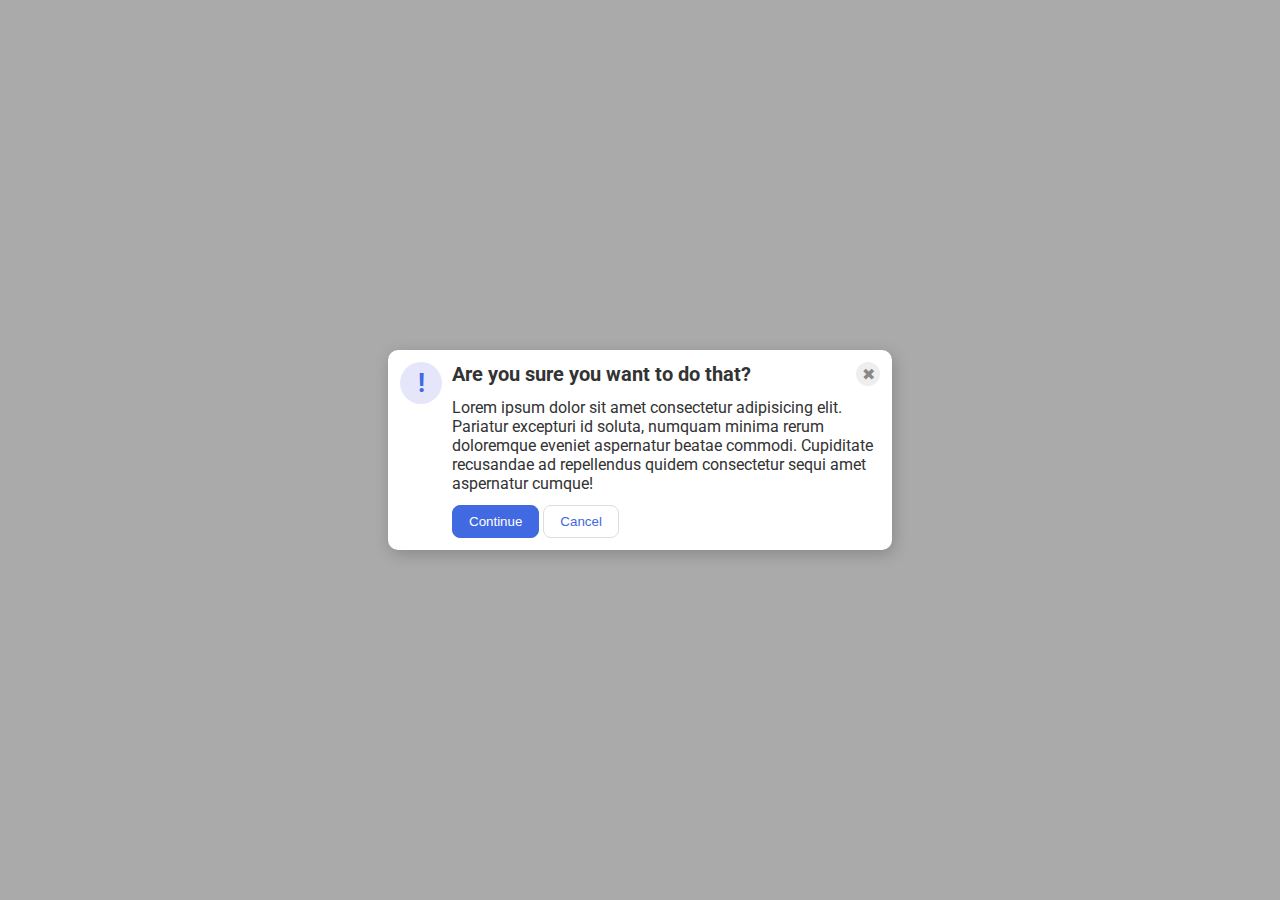
<file: flex/05-flex-modal/index.html>
<!DOCTYPE html>
<html lang="en">
  <head>
    <meta charset="UTF-8">
    <meta http-equiv="X-UA-Compatible" content="IE=edge">
    <meta name="viewport" content="width=device-width, initial-scale=1.0">
    <link rel="stylesheet" href="style.css">
    <title>Modal</title>
  </head>
  <body>
    <div class="modal">
      <div class="icon">!</div>
      <div class="not-icon">
        <div class="upper-right">
          <div class="header">Are you sure you want to do that?</div>
          <div class="close-button">✖</div>
        </div>
        <div class="text">Lorem ipsum dolor sit amet consectetur adipisicing elit. Pariatur excepturi id soluta, numquam minima rerum doloremque eveniet aspernatur beatae commodi. Cupiditate recusandae ad repellendus quidem consectetur sequi amet aspernatur cumque!</div>

        <div class="buttons">
          <button class="continue">Continue</button>
          <button class="cancel">Cancel</button>
        </div>
      </div>
    </div>
  </body>
</html>
</file>
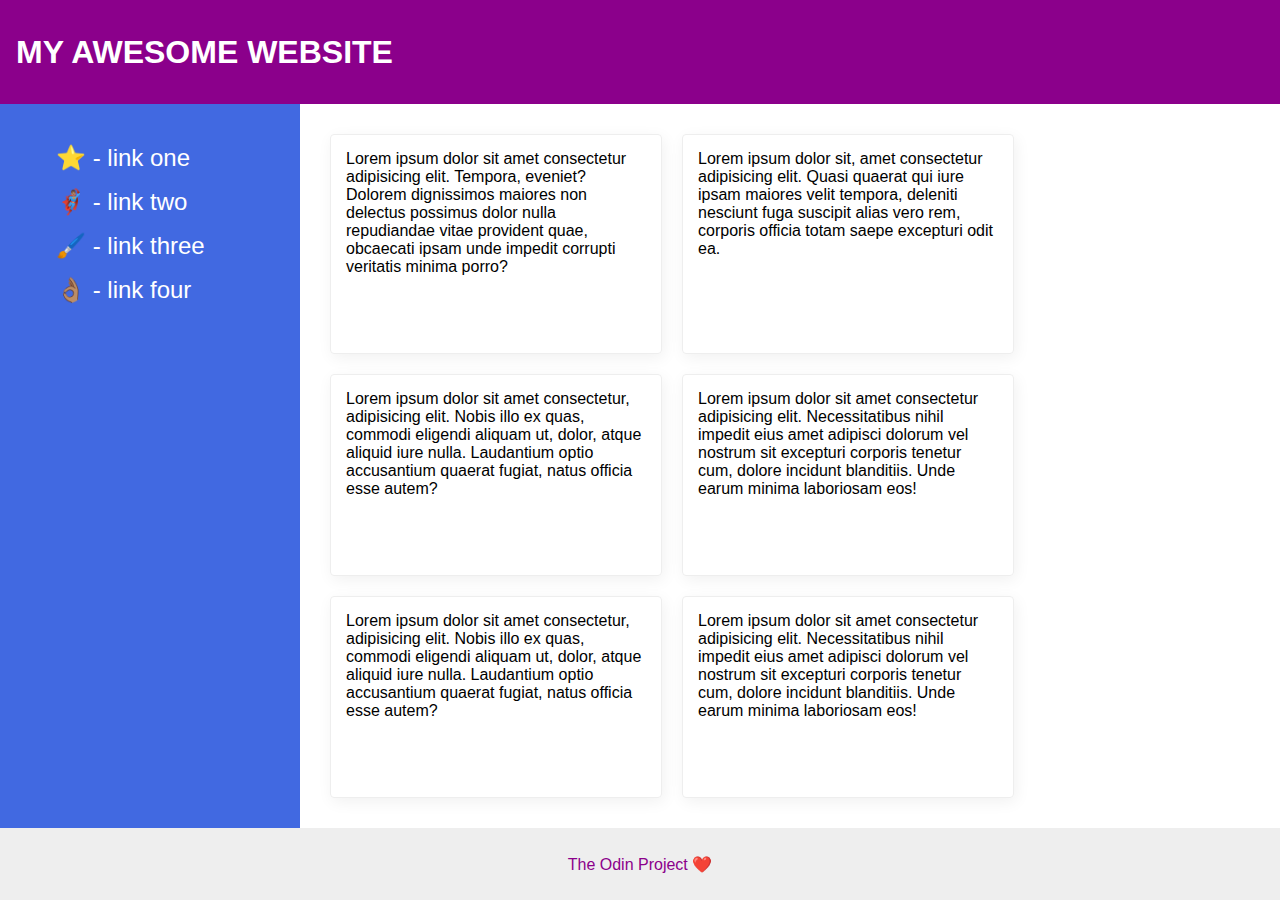
<file: flex/07-flex-layout-2/index.html>
<!DOCTYPE html>
<html lang="en">
  <head>
    <meta charset="UTF-8">
    <meta http-equiv="X-UA-Compatible" content="IE=edge">
    <meta name="viewport" content="width=device-width, initial-scale=1.0">
    <title>The Holy Grail</title>
    <link rel="stylesheet" href="style.css">
  </head>
  <body>
    <div class="header">
      MY AWESOME WEBSITE
    </div>
    
    <div class="container">
      
      <div class="sidebar">
        <ul>
          <li><a href="#">⭐ - link one</a></li>
          <li><a href="#">🦸🏽‍♂️ - link two</a></li>
          <li><a href="#">🖌️ - link three</a></li>
          <li><a href="#">👌🏽 - link four</a></li>
        </ul>
      </div>

      <div class="cards">
        <div class="card">Lorem ipsum dolor sit amet consectetur adipisicing elit. Tempora, eveniet? Dolorem dignissimos maiores non delectus possimus dolor nulla repudiandae vitae provident quae, obcaecati ipsam unde impedit corrupti veritatis minima porro?</div>
        <div class="card">Lorem ipsum dolor sit, amet consectetur adipisicing elit. Quasi quaerat qui iure ipsam maiores velit tempora, deleniti nesciunt fuga suscipit alias vero rem, corporis officia totam saepe excepturi odit ea.</div>
        <div class="card">Lorem ipsum dolor sit amet consectetur, adipisicing elit. Nobis illo ex quas, commodi eligendi aliquam ut, dolor, atque aliquid iure nulla. Laudantium optio accusantium quaerat fugiat, natus officia esse autem?</div>
        <div class="card">Lorem ipsum dolor sit amet consectetur adipisicing elit. Necessitatibus nihil impedit eius amet adipisci dolorum vel nostrum sit excepturi corporis tenetur cum, dolore incidunt blanditiis. Unde earum minima laboriosam eos!</div>
        <div class="card">Lorem ipsum dolor sit amet consectetur, adipisicing elit. Nobis illo ex quas, commodi eligendi aliquam ut, dolor, atque aliquid iure nulla. Laudantium optio accusantium quaerat fugiat, natus officia esse autem?</div>
        <div class="card">Lorem ipsum dolor sit amet consectetur adipisicing elit. Necessitatibus nihil impedit eius amet adipisci dolorum vel nostrum sit excepturi corporis tenetur cum, dolore incidunt blanditiis. Unde earum minima laboriosam eos!</div>
      </div>

    </div>
    <div class="footer">
      The Odin Project ❤️
    </div>
  </body>
</html>
</file>
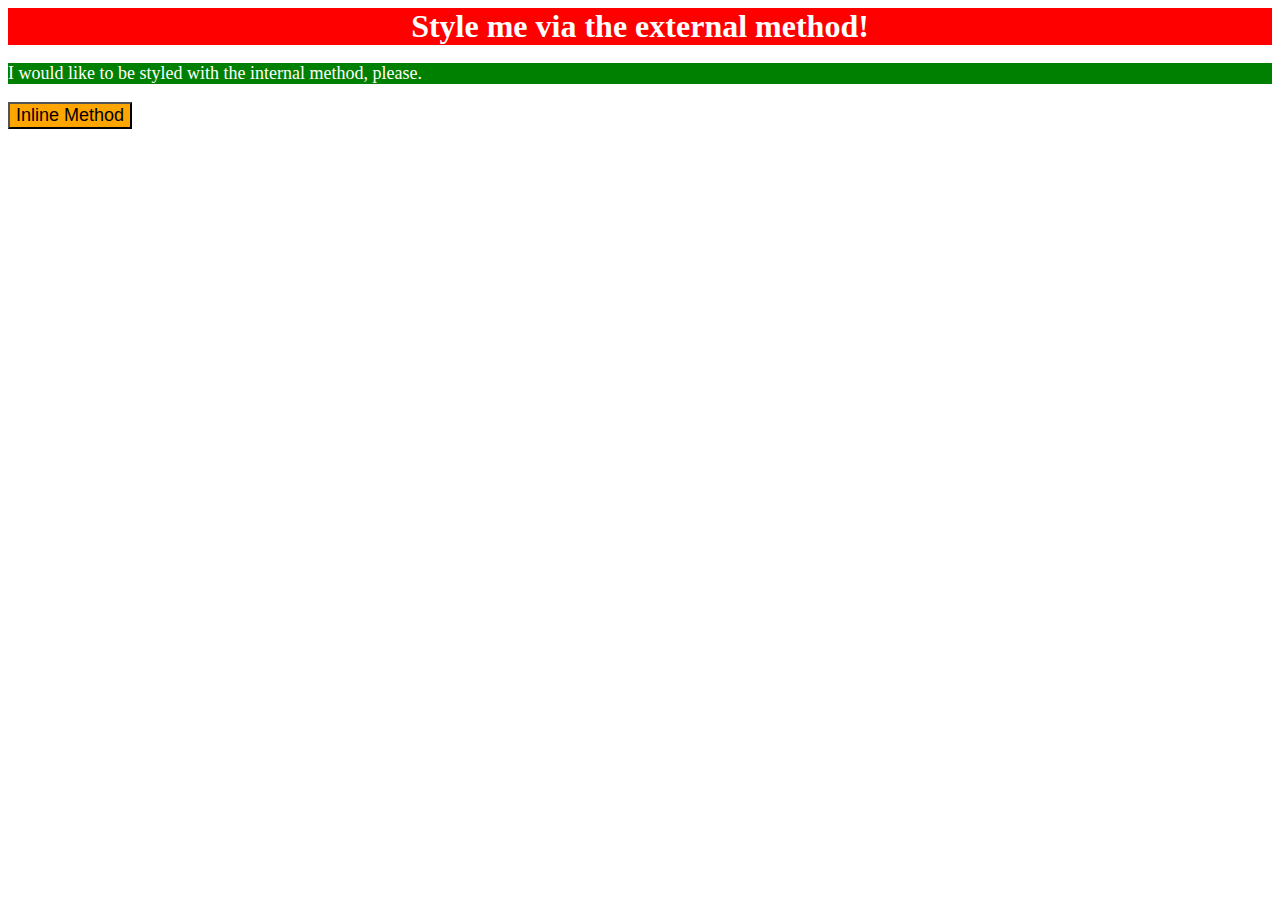
<file: foundations/01-css-methods/index.html>
<!DOCTYPE html>
<html lang="en">
  <head>
    <meta charset="UTF-8">
    <meta http-equiv="X-UA-Compatible" content="IE=edge">
    <meta name="viewport" content="width=device-width, initial-scale=1.0">
    <title>Methods for Adding CSS</title>
    <link rel="stylesheet" href="styles.css">
    <style>
      p {
        background-color: green;
        color: white;
        font-size: 18px;
      }
    </style>
  </head>
  <body>
    <div>Style me via the external method!</div>
    <p>I would like to be styled with the internal method, please.</p>
    <button style="background-color: orange; font-size: 18px;">Inline Method</button>
  </body>
</html>
</file>
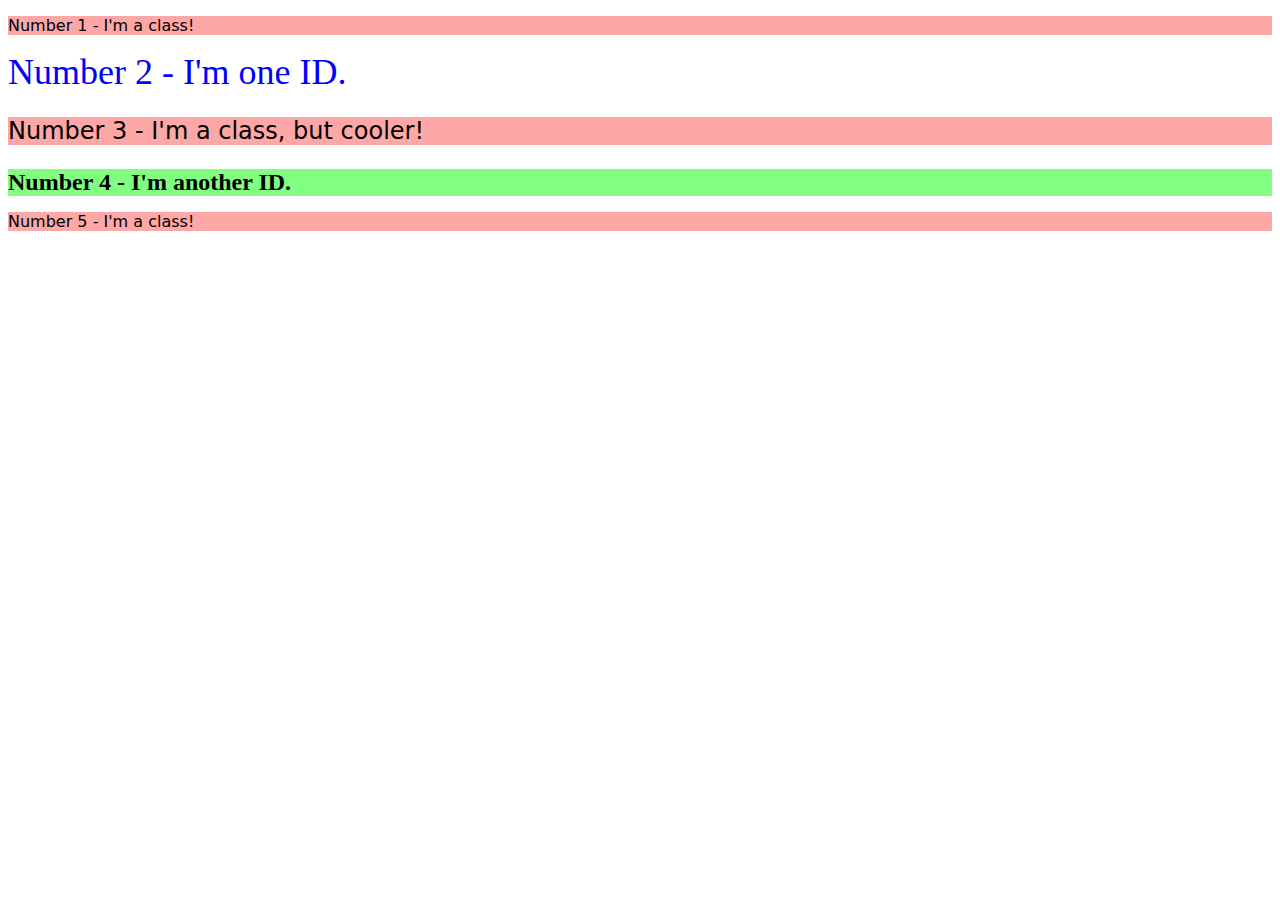
<file: foundations/02-class-id-selectors/index.html>
<!DOCTYPE html>
<html lang="en">
  <head>
    <meta charset="UTF-8">
    <meta http-equiv="X-UA-Compatible" content="IE=edge">
    <meta name="viewport" content="width=device-width, initial-scale=1.0">
    <title>Class and ID Selectors</title>
    <link rel="stylesheet" href="style.css">
  </head>
  <body>
    <p class="oddNumber">Number 1 - I'm a class!</p>
    <div id="oneID">Number 2 - I'm one ID.</div>
    <p class="oddNumber cooler">Number 3 - I'm a class, but cooler!</p>
    <div id="anotherID">Number 4 - I'm another ID.</div>
    <p class="oddNumber">Number 5 - I'm a class!</p>
  </body>
</html>
</file>
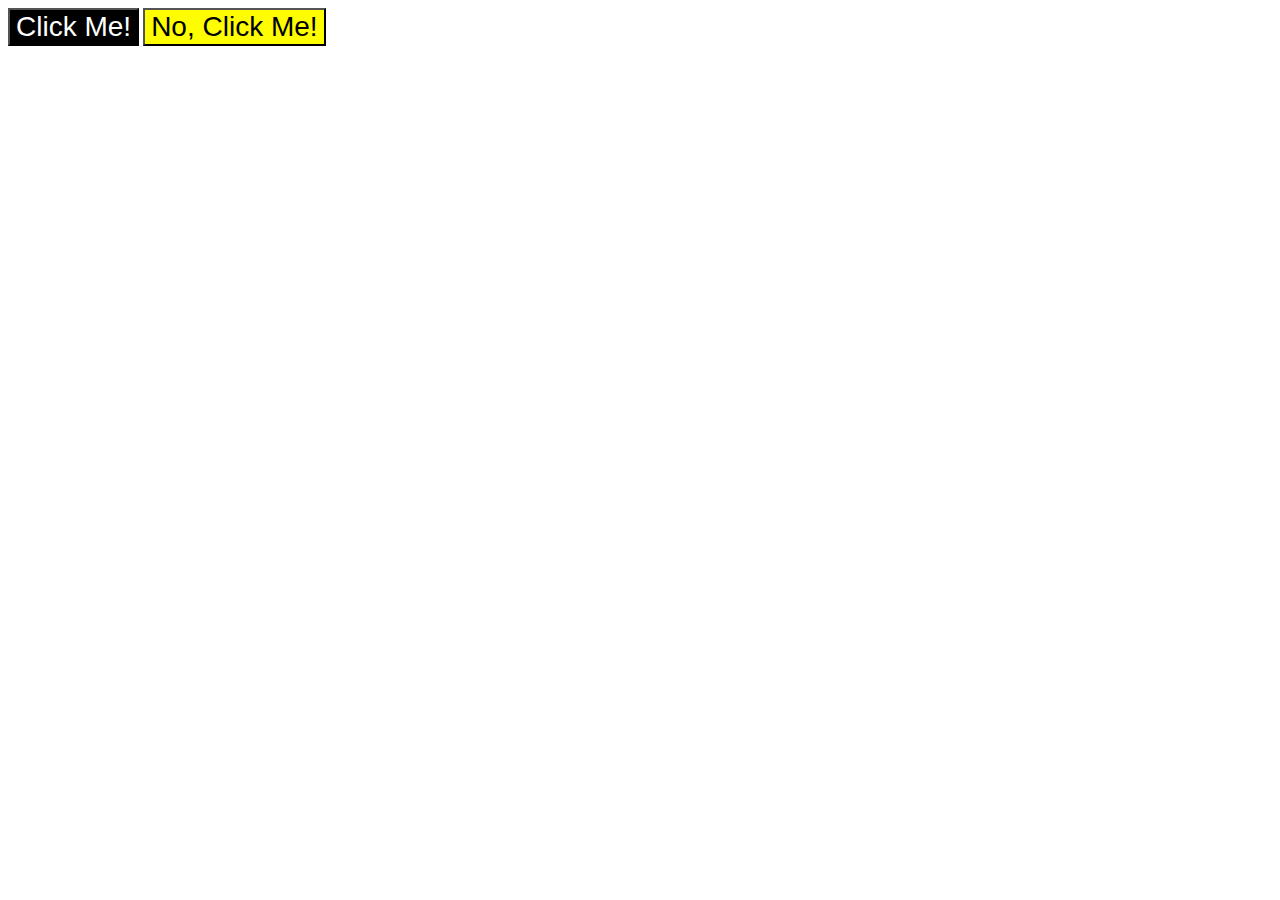
<file: foundations/03-grouping-selectors/index.html>
<!DOCTYPE html>
<html lang="en">
  <head>
    <meta charset="UTF-8">
    <meta http-equiv="X-UA-Compatible" content="IE=edge">
    <meta name="viewport" content="width=device-width, initial-scale=1.0">
    <title>Grouping Selectors</title>
    <link rel="stylesheet" href="style.css">
  </head>
  <body>
    <button class="black">Click Me!</button>
    <button class="yellow">No, Click Me!</button>
  </body>
</html>
</file>
<file: flex/05-flex-modal/style.css>
@import url('https://fonts.googleapis.com/css2?family=Roboto:wght@400;700&display=swap');

html, body {
  height: 100%;
}

body {
  font-family: Roboto, sans-serif;
  margin: 0;
  background: #aaa;
  color: #333;
  /* I'll give you this one for free lol */
  display: flex;
  align-items: center;
  justify-content: center;
}

.modal {
  background: white;
  width: 480px;
  border-radius: 10px;
  box-shadow: 2px 4px 16px rgba(0,0,0,.2);
  padding: 12px;
  display: flex;
  justify-content: space-between;
  gap: 10px;
}

.icon {
  color: royalblue;
  font-size: 26px;
  font-weight: 700;
  background: lavender;
  width: 42px;
  height: 42px;
  border-radius: 50%;
  display: flex;
  align-items: center;
  justify-content: center;
  flex-shrink:  0;
}

.close-button {
  background: #eee;
  border-radius: 50%;
  color: #888;
  font-weight: 400;
  font-size: 16px;
  height: 24px;
  width: 24px;
  display: flex;
  align-items: center;
  justify-content: center;
}

button {
  padding: 8px 16px;
  border-radius: 8px;
}

button.continue {
  background: royalblue;
  border: 1px solid royalblue;
  color: white;
}

button.cancel {
  background: white;
  border: 1px solid #ddd;
  color: royalblue;
}

.upper-right {
  display: flex;
  justify-content: space-between;
  align-items: center;
}

.text {
  margin: 12px 0px;
}

.header {
  font-size: 20px;
  font-weight: bold;
}
</file>
<file: flex/07-flex-layout-2/style.css>
body {
  font-family: -apple-system, BlinkMacSystemFont, 'Segoe UI', Roboto, Oxygen, Ubuntu, Cantarell, 'Open Sans', 'Helvetica Neue', sans-serif;
  margin: 0;
  min-height: 100vh;
  display: flex;
  flex-direction: column;
  justify-content: space-between;
}

.header {
  height: 72px;
  background: darkmagenta;
  color: white;
  padding: 16px;
  font-size: 32px;
  font-weight: 900;
  display: flex;
  align-items: center;
}

.footer {
  height: 72px;
  background: #eee;
  color: darkmagenta;
  display: flex;
  justify-content: center;
  align-items: center;
}

.sidebar {
  width: 300px;
  background: royalblue;
  box-sizing: border-box;
  flex-shrink: 0;
  padding: 16px;
}

.sidebar > ul {
  list-style-type: none;
  font-size: 24px;
  display: flex;
  flex-direction: column;
  gap: 16px;
}
a {
  color: white;
  text-decoration: none;
}

.card {
  border: 1px solid #eee;
  box-shadow: 2px 4px 16px rgba(0,0,0,.06);
  border-radius: 4px;
  padding: 15px;
  flex: 0 1 300px;
}

.cards {
  padding: 30px;
  display: flex;
  justify-content: flex-start;
  gap: 20px;
  flex-wrap: wrap;
}

.container {
  display: flex;
  flex-grow: 1;
}
</file>
<file: foundations/01-css-methods/styles.css>
div {
    background-color: red;
    color: white;
    font-size: 32px;
    text-align: center;
    font-weight: bold;
}
</file>
<file: foundations/02-class-id-selectors/style.css>
.oddNumber {
    background-color: #fea7a7;
    font-family: "DejaVu Sans", Verdana, sans-serif;
}

.oddNumber.cooler {
    font-size: 24px;
}

#oneID {
    color: #0000fa;
    font-size: 36px;
}

#anotherID {
    background-color: #81ff81;
    font-size: 24px;
    font-weight: bold;
}
</file>
<file: foundations/03-grouping-selectors/style.css>
.black,
.yellow {
    font-size: 28px;
    font-family: Helvetica, "Times New Roman", sans-serif;
}

.black {
    color: white;
    background-color: black;
}

.yellow {
    color: black;
    background-color: #fefe00;
}
</file>
